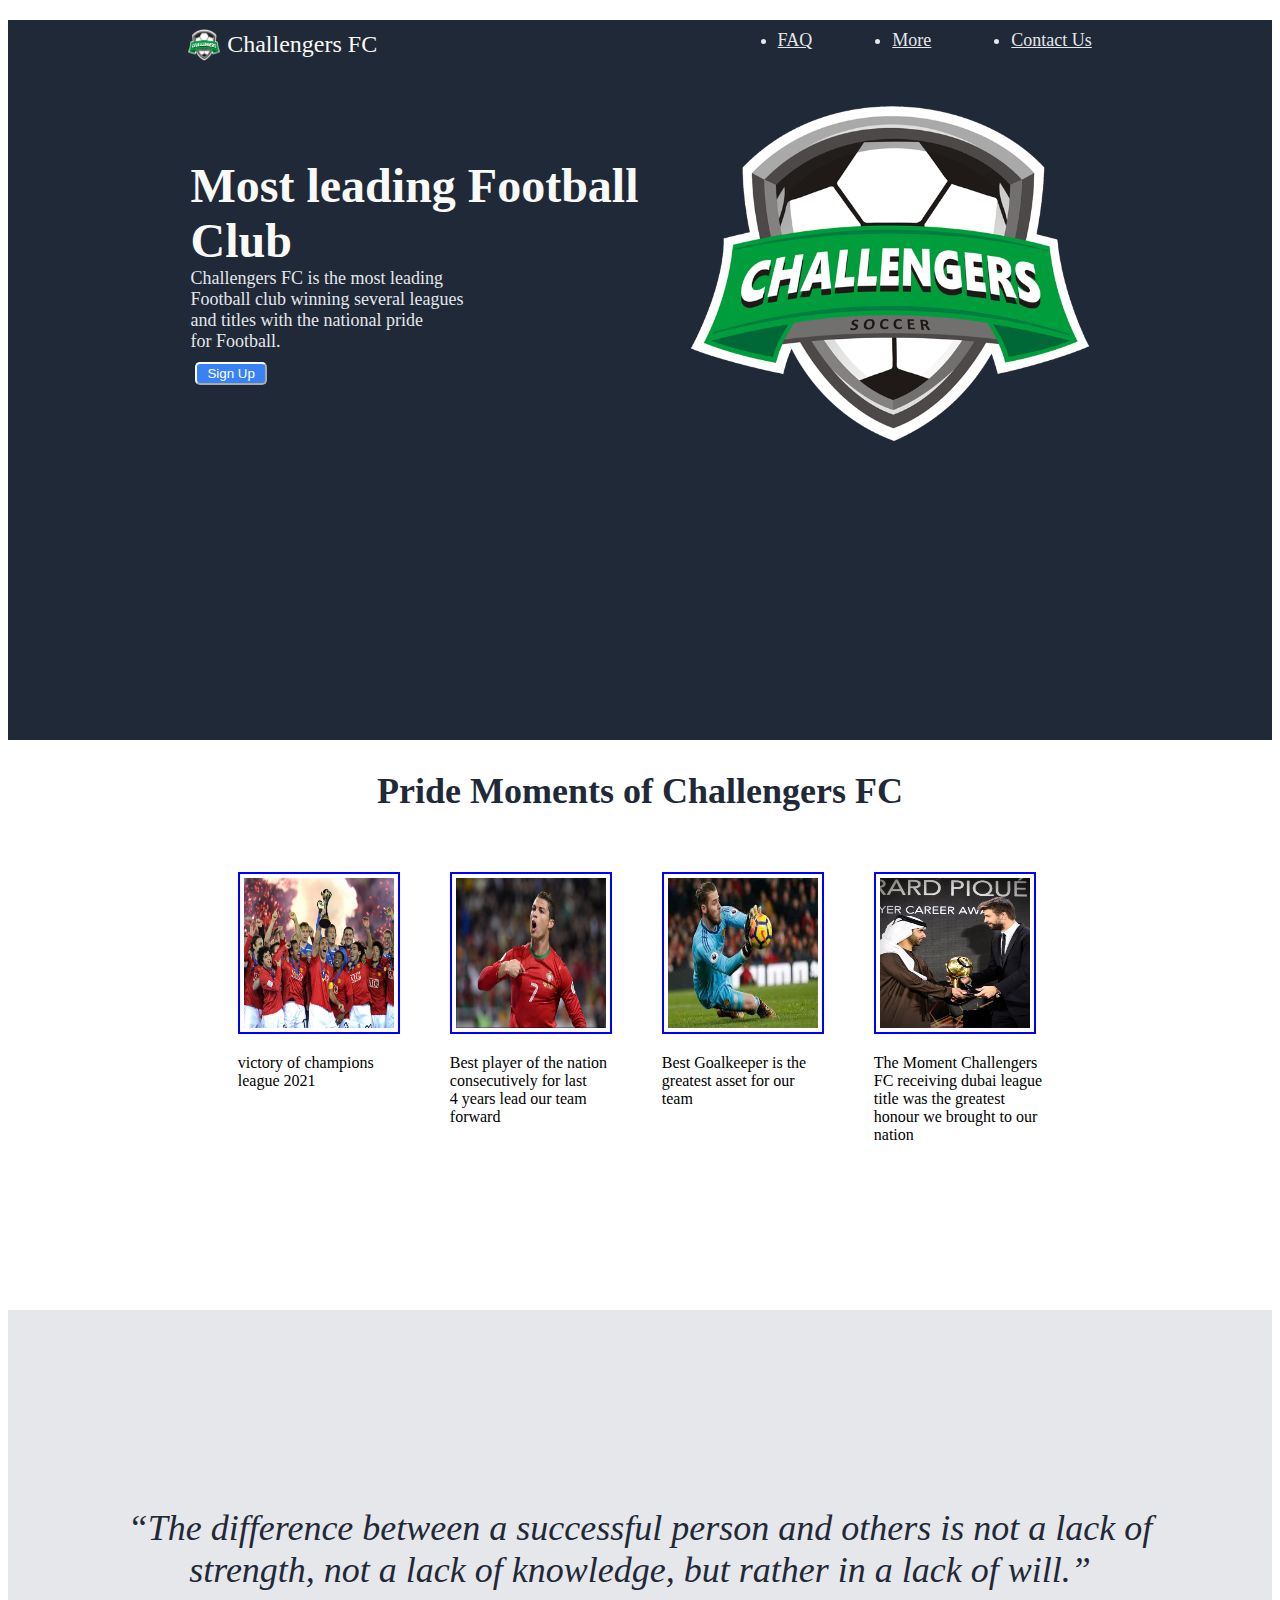
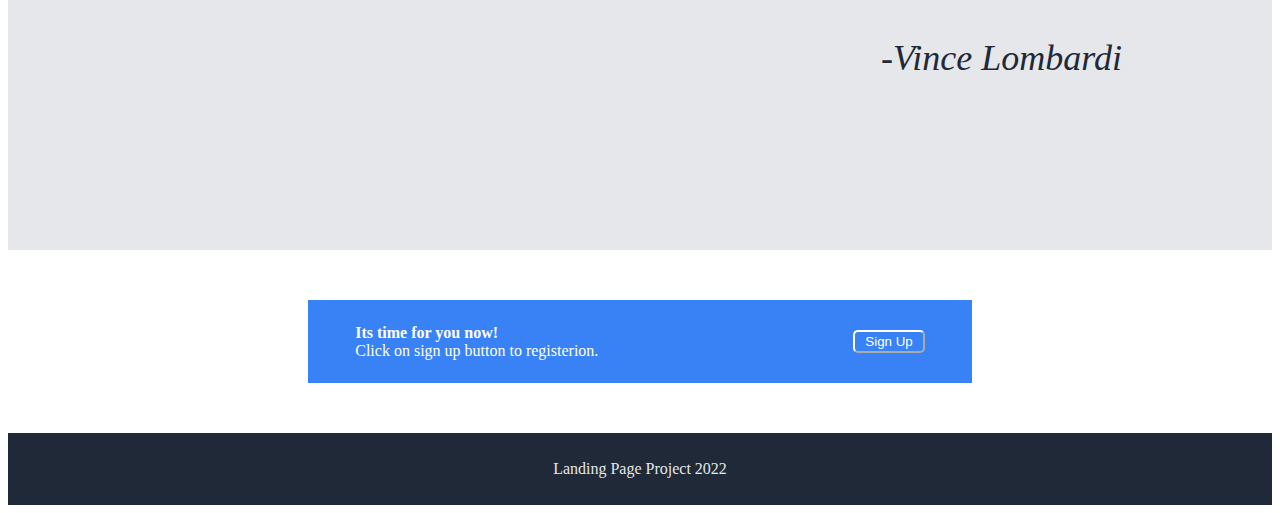
<file: Index.html>
<!DOCTYPE html>
<html lang="en">
    <head>  
        <meta charset="UTF-8">
        <meta http-equiv="X-UA-Compatible" content="IE=edge">
        <meta name="viewport" content="width=device-width, initial-scale=1.0">
        <link rel="stylesheet" href="style.css">
        <title>Challengers FC</title>
    </head>

    <body>

        <div class="main-hero"> <!-- start upper container-->

                <div class="upper-container">

                    <div class="logo-component">
                        <img class="fc-logo" src="images/challengers logo.png" alt="">
                        
                        <div class="logo"> Challengers FC</div>

                    </div>

                    <div class="navigational-bar">

                        <nav> <!-- Start navigation bar -->

                            <ul>    

                                <li>
                                    <a href="https://twitter.com/grovechallfc">FAQ</a> 
                                </li>

                                <li>
                                    <a href="https://en.wikipedia.org/wiki/Challengers_FC">More</a> 
                                </li>

                                <li>
                                    <a href="https://www.facebook.com/Challengers-football-club-195780604638921/">Contact Us</a>
                                </li>

                            </ul>

                            

                        </nav> <!-- End navigation bar -->
                    </div>

                </div>  <!-- End upper container-->

            <div class="parent-container">

                <div class="left-container">

                    <div class="main-text">
                        Most leading Football <br> Club
                    </div>

                    <div class="hero-desc">
                        Challengers FC is the most leading <br> Football club winning several leagues  <br> and titles with the national pride <br>for Football.
                    </div>

                    <DIv>
                        <BUtton class="sign-up"> Sign Up </BUtton>
                    </DIv>

                </div>

                <div class="right-container">

                    <img class="main-hero-img" src="images/challengers logo.png" alt="">

                </div>

            </div>

        </div>

        <div class="information-hero">

            <div class="heading-info"> Pride Moments of Challengers FC</div>

            <div  class="pride-moments">

                <div>
                    <img class="info-img" src="images/victory.jpg" alt="league victory">
                    <p>victory of champions <br> league 2021</p>
                </div>

                <div>
                    <img class="info-img" src="images/Ronaldo 2.jpg" alt="Best player">
                    <p>Best player of the nation <br> consecutively for last <br> 4 years  lead our team <br> forward </p>
                </div>

                <div>
                    <img class="info-img" src="images/degea.jpg" alt="best Goal Keeper">
                    <p>Best Goalkeeper is the <br> greatest asset for our <br> team </p>
                </div>

                <div>
                    <img class="info-img" src="images/awards.jpg" alt="awards">
                    <p>The Moment Challengers <br>FC  receiving dubai league <br> title was the greatest <br> honour we brought to our <br> nation</p>
                </div>

            </div>
            

        </div>

        <div class="quote-hero">
            <p class="quote"> “The difference between a successful person and others is not a lack of strength, not a lack of knowledge, but rather in a lack of will.”</p>
            <p class="author">-Vince Lombardi</p>
        </div>

        <div class=cta-hero>
            
            <div class="cta-container">

                <div class="cta-left">

                    <div class="cta-heading"> Its time for you now!</div>

                    <div class="cta-path">Click on sign up button to registerion.</div>

                </div>

                <div class="cta-right">
                    <div>
                    <button class="sign-up"> Sign Up </button>
                    </div>
                </div>

            </div>

        </div>

        <footer> Landing Page Project 2022 </footer>
        
    </body>
</html>
</file>
<file: style.css>
.main-container{
    display: block;
}
.main-hero{
    background-color:#1f2937;
    height: 80vh;
}

.upper-container{
    margin-top: 20px;
    display: flex;
    justify-content: space-around;
    background-color: #1f2937;
}
.logo-component{
    display: flex;
    align-items: center;
    gap: 1px;
    justify-content: center;

}
.logo{
    font-size: 24px;
    color: #f9faf8;
    display: flex;
    justify-content: center;
    align-items: center;
    gap: 1px;
}
.fc-logo{
    width: 32px;
    height: 32px;
    margin: auto;
    margin-right: 6px;
}
ul{
    font-size: 18px;
    color: #e5e7eb;
    margin-top: 10px;
    display: flex;
    gap: 80px;
}
a{
    color: #e5e7eb;
}
.parent-container{
    margin-top: 30px;
    display: flex;
    align-items: center;
    justify-content: center;
    gap: 1px;
}
.left-container{
    margin-right: 50px;

}
.main-text{
    font-size: 48px;
    font-weight: bolder;
    color: #f9faf8;
}
.hero-desc{
    font-size: 18px;
    color: #e5e7eb;
}
.main-hero-img{
    width: 400px;
    height: 350px;
    background-color: #1f2937;
}
.information-hero{
    display: block;
    align-items: center;
    justify-content: center;
    margin-top: 30px;
    height: 60vh;
}
.heading-info{
    text-align: center;
    font-size: 36px;
    font-weight: bolder;
    color: #1f2937;
}
.pride-moments{
    margin:auto;
    justify-content: center;
    margin-top: 60px;
    display: flex;
    gap: 50px;
}
p{
    margin-bottom: 10px;
}
.info-img{
    width: 150px;
    height: 150px;
    border: 2px solid blue;
    padding: 4px;
    border-image: auto;
}
.quote-hero{
    height: 60vh;
    display: flex;
    flex-direction: column;
    text-align: center;
    justify-content: center;
    background-color: #e5e7eb;
    font-style: italic;
    font-size: 36px;
    color: #1f2937;
}
.quote{
    margin-left: 80px;
    margin-right: 80px;
}
.author{
    text-align: right;
    margin-right: 150px;
}
.cta-hero{
    
}

.cta-container{
    margin: 50px;
    margin-left: 300px;
    margin-right: 300px;
    background-color: #3882f6;
    display: flex;
    justify-content: center;
    align-items: center;
    padding: 20px;
    color: white;
    gap: 250px;

}

.cta-heading{
    font-weight: bold;
}
.cta-right{
    display: flex;
    align-items: left;
    justify-content: left;
}

button:hover{
    background: white;
    color: #4b38f6;

}

button{
    margin-top: 10px;
    margin-bottom: 10px;
    margin-left: 5px;
    cursor: pointer;
    border-radius: 5px;
    vertical-align: middle;
    background-color: #3882f6;
    color: white;
    border-color: white;
    padding-left: 10px;
    padding-right: 10px;
    padding-top: 2px;
    padding-bottom: 2px;
}
footer{
    display: flex;
    align-items: center;
    justify-content: center;
    padding-top: 3px 2;
    margin: auto;
    text-align: center;
    background-color: #1f2937;
    height: 8vh;
    color: #e5e7eb;
}
</file>
